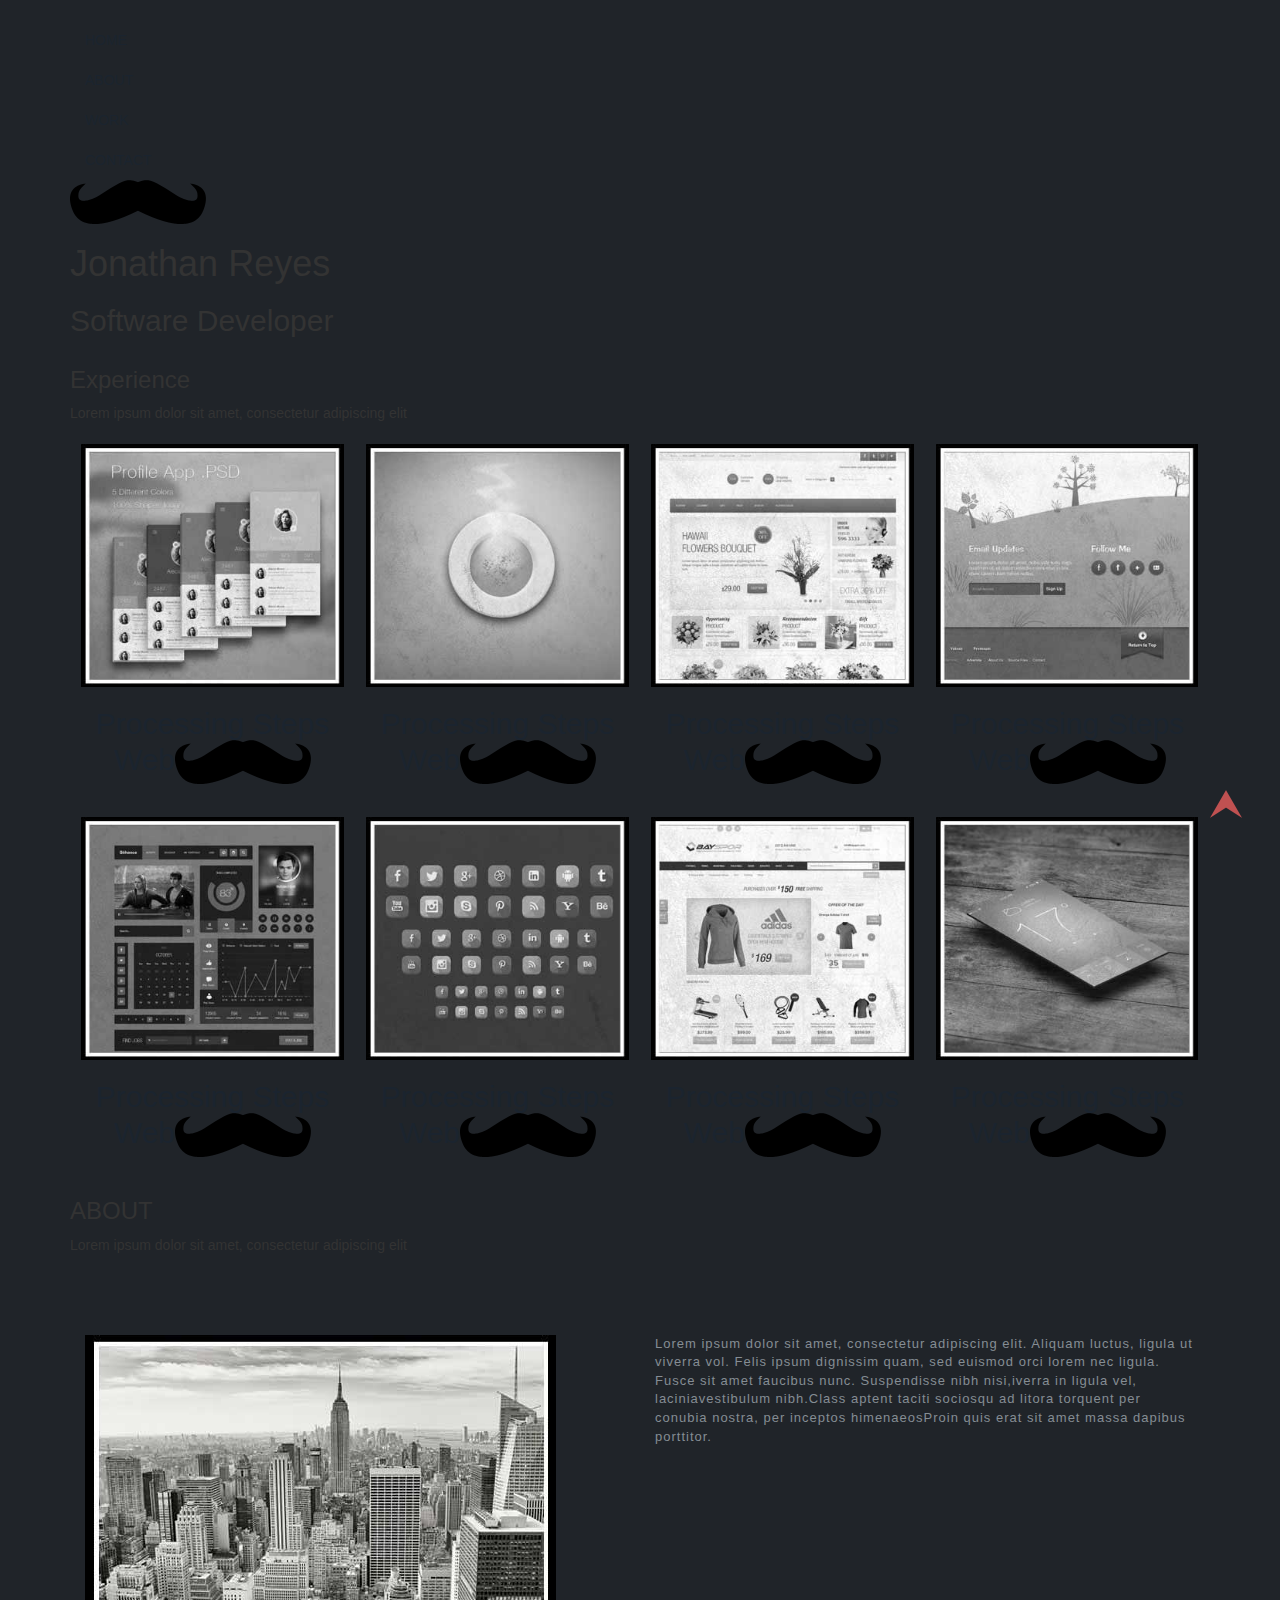
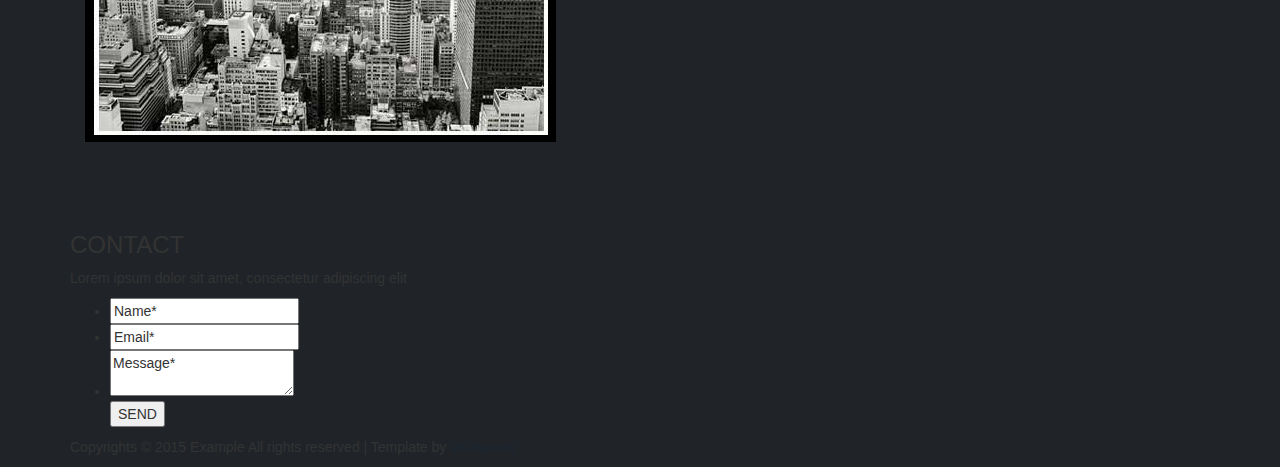
<file: 2index.html>
<!--
Author: W3layouts
Author URL: http://w3layouts.com
License: Creative Commons Attribution 3.0 Unported
License URL: http://creativecommons.org/licenses/by/3.0/
-->
<!DOCTYPE html>
<html>
<head>
<title>Jonathan Reyes Portfolio</title>
<link href="css/bootstrap.css" rel='stylesheet' type='text/css'/>
<link href="css/style.css" rel="stylesheet" type="text/css" media="all"/>
<meta name="viewport" content="width=device-width, initial-scale=1">
<meta http-equiv="Content-Type" content="text/html; charset=utf-8" />
<meta name="keywords" content="Emrah_Demirag Responsive web template, Bootstrap Web Templates, Flat Web Templates, Andriod Compatible web template,
Smartphone Compatible web template, free webdesigns for Nokia, Samsung, LG, SonyErricsson, Motorola web design" />
<script type="application/x-javascript"> addEventListener("load", function() { setTimeout(hideURLbar, 0); }, false); function hideURLbar(){ window.scrollTo(0,1); } </script>
<script src="js/jquery.min.js"> </script>
<!--web_fonts-->
<link href='http://fonts.googleapis.com/css?family=Abril+Fatface' rel='stylesheet' type='text/css'>
<link href='http://fonts.googleapis.com/css?family=Vollkorn:400italic,700italic,400,700' rel='stylesheet' type='text/css'>
<!--/web_fonts-->
<!--start-smoth-scrolling-->
        <script type="text/javascript">
            jQuery(document).ready(function($) {
                $(".scroll").click(function(event){
                    event.preventDefault();
                    $('html,body').animate({scrollTop:$(this.hash).offset().top},900);
                });
            });
        </script>
<!--start-smoth-scrolling-->
</head>
<body>
<!--header-->
<div id="home" class="banner">
    <div class="container">
        <div class="label-1"> </div>
        <div class="top-menu">
        <span class="menu"> </span>
            <ul class="nav">
                    <li><a class="scroll" href="#home">HOME</a></li>
                    <li><a class="scroll" href="#about">ABOUT</a></li>
                    <li><a class="scroll" href="#work">WORK</a></li>
                    <li><a class="scroll" href="#contact">CONTACT</a></li>
                </ul>
                <div class="logo">
                    <a href="#"><img src="2images/logo.png" /></a>
                </div>
                <div class="clearfix"> </div>
    </div>
             <!-- script-for-menu -->
         <script>
                $("span.menu").click(function(){
                    $(".top-menu ul").slideToggle("slow" , function(){
                    });
                });
         </script>
         <!-- script-for-menu -->
            <div id="banner-top" class="banner-top">
                <h1><span class="left-icon"> </span>Jonathan Reyes<span class="right-icon"> </span><div class="clearfix"> </div></h1>
                <h2><span class="left-icon"> </span>Software Developer<span class="right-icon"> </span><div class="clearfix"> </div></h2>
            </div>
        <div class="header-icons">
            <a href="#"><span class="fb"> </span></a>
            <a href="#"><span class="tw"> </span></a>
            <a href="#"><span class="pin"> </span></a>
            <a href="#"><span class="likdin"> </span></a>
            <a href="#"><span class="dribble"> </span></a>
            <a href="#"><span class="be"> </span></a>
         </div>
</div>
</div>
<!--/header-->
<!--work-->
<div id="work" class="work">
    <div class="container">
        <div class="label-3"> </div>
        <div class="label-4"> </div>
        <h3><span class="left-icon"> </span>Experience<span class="right-icon"> </span><div class="clearfix"> </div></h3>
        <p>Lorem ipsum dolor sit amet, consectetur adipiscing elit</p>
        <!--Portfolio-->
    <div class="project">
                    <div id="portfoliolist">
                        <div class="portfolio" style="display: inline-block; opacity: 1;">
                            <div class="portfolio-wrapper">
                                <a href="2images/p1.jpg" class="b-link-stripe b-animate-go   swipebox"  title="Image Title">
                                 <img src="2images/p1.jpg" /><div class="b-wrapper"><h2 class="b-animate b-from-left    b-delay03 ">Processing Steps Web<img src="2images/logo.png" /></h2>
                                   </div></a>
                            </div>
                        </div>
                        <div class="portfolio"  style="display: inline-block; opacity: 1;">
                            <div class="portfolio-wrapper">
                                <a href="2images/p2.jpg" class="b-link-stripe b-animate-go   swipebox"  title="Image Title">
                                 <img src="2images/p2.jpg" /><div class="b-wrapper"><h2 class="b-animate b-from-left    b-delay03 ">Processing Steps Web<img src="2images/logo.png" /></h2>
                                   </div></a>
                               </div>
                        </div>
                        <div class="portfolio"  style="display: inline-block; opacity: 1;">
                            <div class="portfolio-wrapper">
                                <a href="2images/p3.jpg" class="b-link-stripe b-animate-go   swipebox"  title="Image Title">
                                 <img src="2images/p3.jpg" /><div class="b-wrapper"><h2 class="b-animate b-from-left    b-delay03 ">Processing Steps Web<img src="2images/logo.png" /></h2>
                                   </div></a>
                            </div>
                        </div>
                        <div class="portfolio"  style="display: inline-block; opacity: 1;">
                            <div class="portfolio-wrapper">
                                <a href="2images/p4.jpg" class="b-link-stripe b-animate-go   swipebox"  title="Image Title">
                                 <img src="2images/p4.jpg" /><div class="b-wrapper"><h2 class="b-animate b-from-left    b-delay03 ">Processing Steps Web<img src="2images/logo.png" /></h2>
                                   </div></a>
                            </div>
                        </div>
                        <div class="portfolio"  style="display: inline-block; opacity: 1;">
                            <div class="portfolio-wrapper">
                                <a href="2images/p5.jpg" class="b-link-stripe b-animate-go   swipebox"  title="Image Title">
                                 <img src="2images/p5.jpg" /><div class="b-wrapper"><h2 class="b-animate b-from-left    b-delay03 ">Processing Steps Web<img src="2images/logo.png" /></h2>
                                   </div></a>
                            </div>
                        </div>
                        <div class="portfolio"  style="display: inline-block; opacity: 1;">
                            <div class="portfolio-wrapper">
                                <a href="2images/p6.jpg" class="b-link-stripe b-animate-go  swipebox"  title="Image Title">
                                 <img src="2images/p6.jpg" /><div class="b-wrapper"><h2 class="b-animate b-from-left    b-delay03 ">Processing Steps Web<img src="2images/logo.png" /></h2>
                                   </div></a>
                            </div>
                        </div>
                        <div class="portfolio"  style="display: inline-block; opacity: 1;">
                            <div class="portfolio-wrapper">
                                <a href="2images/p7.jpg" class="b-link-stripe b-animate-go   swipebox"  title="Image Title">
                                 <img src="2images/p7.jpg" /><div class="b-wrapper"><h2 class="b-animate b-from-left    b-delay03 ">Processing Steps Web<img src="2images/logo.png" /></h2>
                                   </div></a>
                            </div>
                        </div>
                        <div class="portfolio"  style="display: inline-block; opacity: 1;">
                            <div class="portfolio-wrapper">
                                <a href="2images/p8.jpg" class="b-link-stripe b-animate-go  swipebox"  title="Image Title">
                                 <img src="2images/p8.jpg" /><div class="b-wrapper"><h2 class="b-animate b-from-left    b-delay03 ">Processing Steps Web<img src="2images/logo.png" /></h2>
                                   </div></a>
                            </div>
                        </div>
                        <div class="clearfix"> </div>
            </div>
</div>
    <link rel="stylesheet" href="css/swipebox.css">
    <script src="js/jquery.swipebox.min.js"></script>
        <script type="text/javascript">
            jQuery(function($) {
                $(".swipebox").swipebox();
            });
        </script>
<!--/Portfolio-->
    </div>
</div>
<!--/work-->
<!--about-->
<div id="about" class="about">
    <div class="container">
        <div class="label-5"> </div>
        <div class="label-6"> </div>
        <h3><span class="left-icon"> </span>ABOUT<span class="right-icon">  </span><div class="clearfix"> </div></h3>
        <p>Lorem ipsum dolor sit amet, consectetur adipiscing elit</p>
        <div class="about-info">
            <div class="col-md-6 about-left">
                <img src="2images/about.jpg" class="img-responsive" alt=""/>
            </div>
            <div class="col-md-6 about-right">
                <p>Lorem ipsum dolor sit amet, consectetur adipiscing elit. Aliquam luctus, ligula ut viverra vol.
                    Felis ipsum dignissim quam, sed euismod orci lorem nec ligula. Fusce sit amet faucibus nunc.
                     Suspendisse nibh nisi,iverra in ligula vel, laciniavestibulum nibh.Class
                     aptent taciti sociosqu ad litora torquent per conubia nostra,
                    per inceptos himenaeosProin quis erat sit amet
                    massa dapibus porttitor.</p>
                    <div class="about-icons">
                        <a href="#"><span class="fb"> </span></a>
                        <a href="#"><span class="tw"> </span></a>
                        <a href="#"><span class="pin"> </span></a>
                        <a href="#"><span class="likdin"> </span></a>
                        <a href="#"><span class="dribble"> </span></a>
                        <a href="#"><span class="be"> </span></a>
                     </div>
            </div>
             <div class="clearfix"> </div>
        </div>
    </div>
</div>
<!--/about-->
<!--contact-->
<div id="contact" class="contact">
    <div class="container">
        <div class="label-7"> </div>
        <div class="label-8"> </div>
        <h3><span class="left-icon"> </span>CONTACT<span class="right-icon"> </span><div class="clearfix"> </div></h3>
        <p>Lorem ipsum dolor sit amet, consectetur adipiscing elit</p>
        <div class="conatct-form">
            <ul class="form">
                <li>
                <input type="text" class="text" value="Name*" onfocus="this.value = '';" onblur="if (this.value == '') {this.value = 'Name*';}" >
                </li>
                <li>
                <input type="text" class="text" value="Email*" onfocus="this.value = '';" onblur="if (this.value == '') {this.value = 'Email*';}" >
                </li>
                <li>
                <textarea value="Message*:" onfocus="this.value = '';" onblur="if (this.value == '') {this.value = 'Your Message*';}">Message*</textarea>
                </li>
                <div class="sub-button">
                    <input type="submit" value="SEND">
                </div>
            </ul>
        </div>
        <div class="copyrights">
        <p>Copyrights &copy; 2015 Example All rights reserved | Template by <a href="http://w3layouts.com/">W3layouts</a></p>
        </div>
        <script type="text/javascript">
                                    $(document).ready(function() {
                                        /*
                                        var defaults = {
                                              containerID: 'toTop', // fading element id
                                            containerHoverID: 'toTopHover', // fading element hover id
                                            scrollSpeed: 1200,
                                            easingType: 'linear'
                                         };
                                        */

                                        $().UItoTop({ easingType: 'easeOutQuart' });

                                    });
                                </script>
        <a href="#home" id="toTop" class="scroll" style="display: block;"> <span id="toTopHover" style="opacity: 1;"> </span></a>
    </div>
</div>
<!--/contact-->
<!--copy-rights-->

<!--copy-rights-->
</body>
</html>
</file>
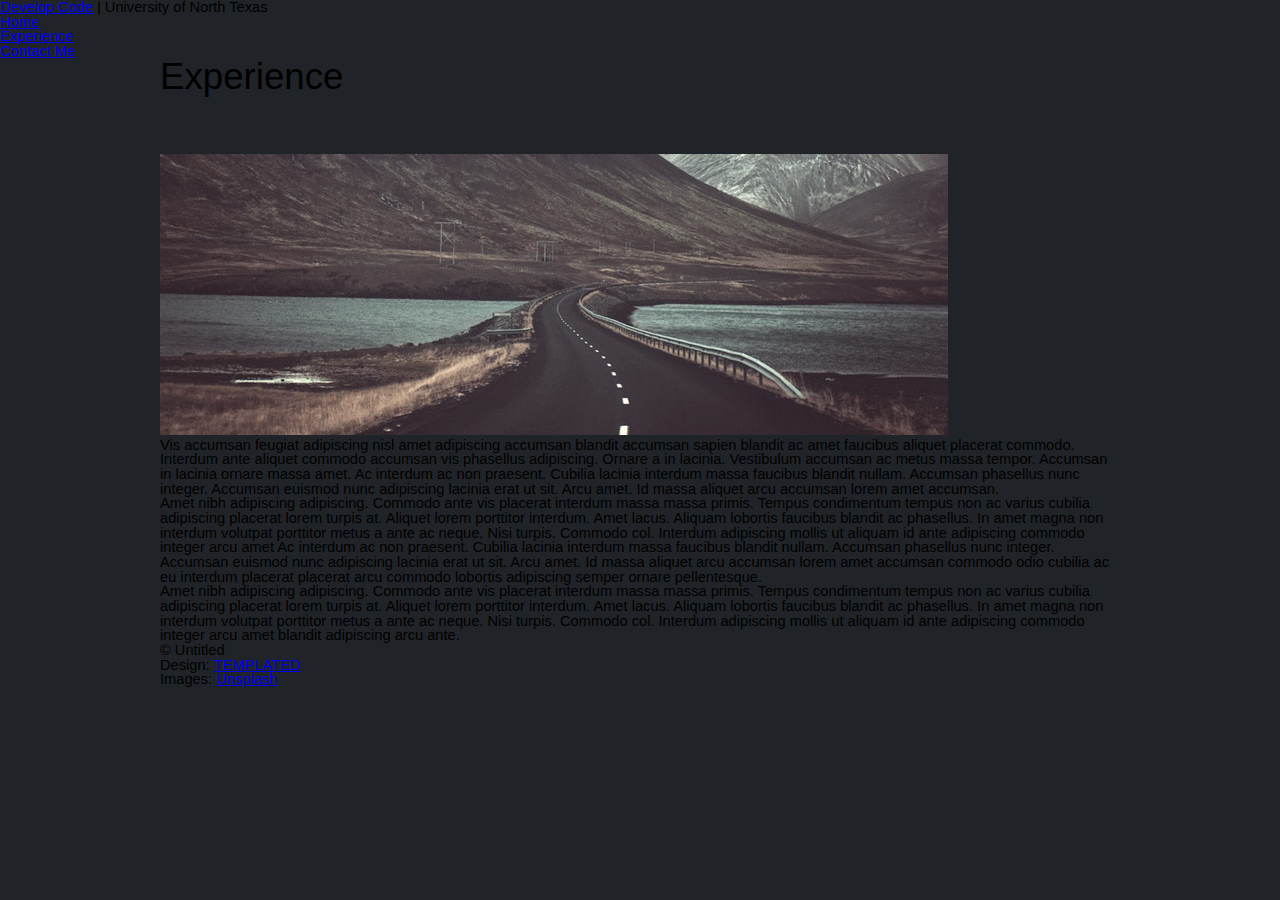
<file: generic.html>
<!DOCTYPE HTML>
<!--
    Spatial by TEMPLATED
    templated.co @templatedco
    Released for free under the Creative Commons Attribution 3.0 license (templated.co/license)
-->
<html>
    <head>
        <title>Generic - Spatial by TEMPLATED</title>
        <meta http-equiv="content-type" content="text/html; charset=utf-8" />
        <meta name="description" content="" />
        <meta name="keywords" content="" />
        <!--[if lte IE 8]><script src="js/html5shiv.js"></script><![endif]-->
        <script src="js/jquery.min.js"></script>
        <script src="js/skel.min.js"></script>
        <script src="js/skel-layers.min.js"></script>
        <script src="js/init.js"></script>
        <noscript>
            <link rel="stylesheet" href="css/skel.css" />
            <link rel="stylesheet" href="css/style.css" />
            <link rel="stylesheet" href="css/style-xlarge.css" />
        </noscript>
    </head>
    <body>

        <!-- Header -->
            <header id="header">
                <h1><strong><a href="index.html">Develop Code</a></strong> | University of North Texas</h1>
                <nav id="nav">
                    <ul>
                        <li><a href="index.html">Home</a></li>
                        <li><a href="generic.html">Experience</a></li>
                        <li><a href="elements.html">Contact Me</a></li>
                    </ul>
                </nav>
            </header>

        <!-- Main -->
            <section id="main" class="wrapper">
                <div class="container">

                    <header class="major special">
                        <h2>Experience</h2>
                        <p></p>
                    </header>

                    <a href="#" class="image fit"><img src="images/pic01.jpg" alt="" /></a>
                    <p>Vis accumsan feugiat adipiscing nisl amet adipiscing accumsan blandit accumsan sapien blandit ac amet faucibus aliquet placerat commodo. Interdum ante aliquet commodo accumsan vis phasellus adipiscing. Ornare a in lacinia. Vestibulum accumsan ac metus massa tempor. Accumsan in lacinia ornare massa amet. Ac interdum ac non praesent. Cubilia lacinia interdum massa faucibus blandit nullam. Accumsan phasellus nunc integer. Accumsan euismod nunc adipiscing lacinia erat ut sit. Arcu amet. Id massa aliquet arcu accumsan lorem amet accumsan.</p>
                    <p>Amet nibh adipiscing adipiscing. Commodo ante vis placerat interdum massa massa primis. Tempus condimentum tempus non ac varius cubilia adipiscing placerat lorem turpis at. Aliquet lorem porttitor interdum. Amet lacus. Aliquam lobortis faucibus blandit ac phasellus. In amet magna non interdum volutpat porttitor metus a ante ac neque. Nisi turpis. Commodo col. Interdum adipiscing mollis ut aliquam id ante adipiscing commodo integer arcu amet Ac interdum ac non praesent. Cubilia lacinia interdum massa faucibus blandit nullam. Accumsan phasellus nunc integer. Accumsan euismod nunc adipiscing lacinia erat ut sit. Arcu amet. Id massa aliquet arcu accumsan lorem amet accumsan commodo odio cubilia ac eu interdum placerat placerat arcu commodo lobortis adipiscing semper ornare pellentesque.</p>
                    <p>Amet nibh adipiscing adipiscing. Commodo ante vis placerat interdum massa massa primis. Tempus condimentum tempus non ac varius cubilia adipiscing placerat lorem turpis at. Aliquet lorem porttitor interdum. Amet lacus. Aliquam lobortis faucibus blandit ac phasellus. In amet magna non interdum volutpat porttitor metus a ante ac neque. Nisi turpis. Commodo col. Interdum adipiscing mollis ut aliquam id ante adipiscing commodo integer arcu amet blandit adipiscing arcu ante.</p>

                </div>
            </section>

        <!-- Footer -->
            <footer id="footer">
                <div class="container">
                    <ul class="icons">
                        <li><a href="#" class="icon fa-facebook"></a></li>
                        <li><a href="#" class="icon fa-twitter"></a></li>
                        <li><a href="#" class="icon fa-instagram"></a></li>
                    </ul>
                    <ul class="copyright">
                        <li>&copy; Untitled</li>
                        <li>Design: <a href="http://templated.co">TEMPLATED</a></li>
                        <li>Images: <a href="http://unsplash.com">Unsplash</a></li>
                    </ul>
                </div>
            </footer>

    </body>
</html>
</file>
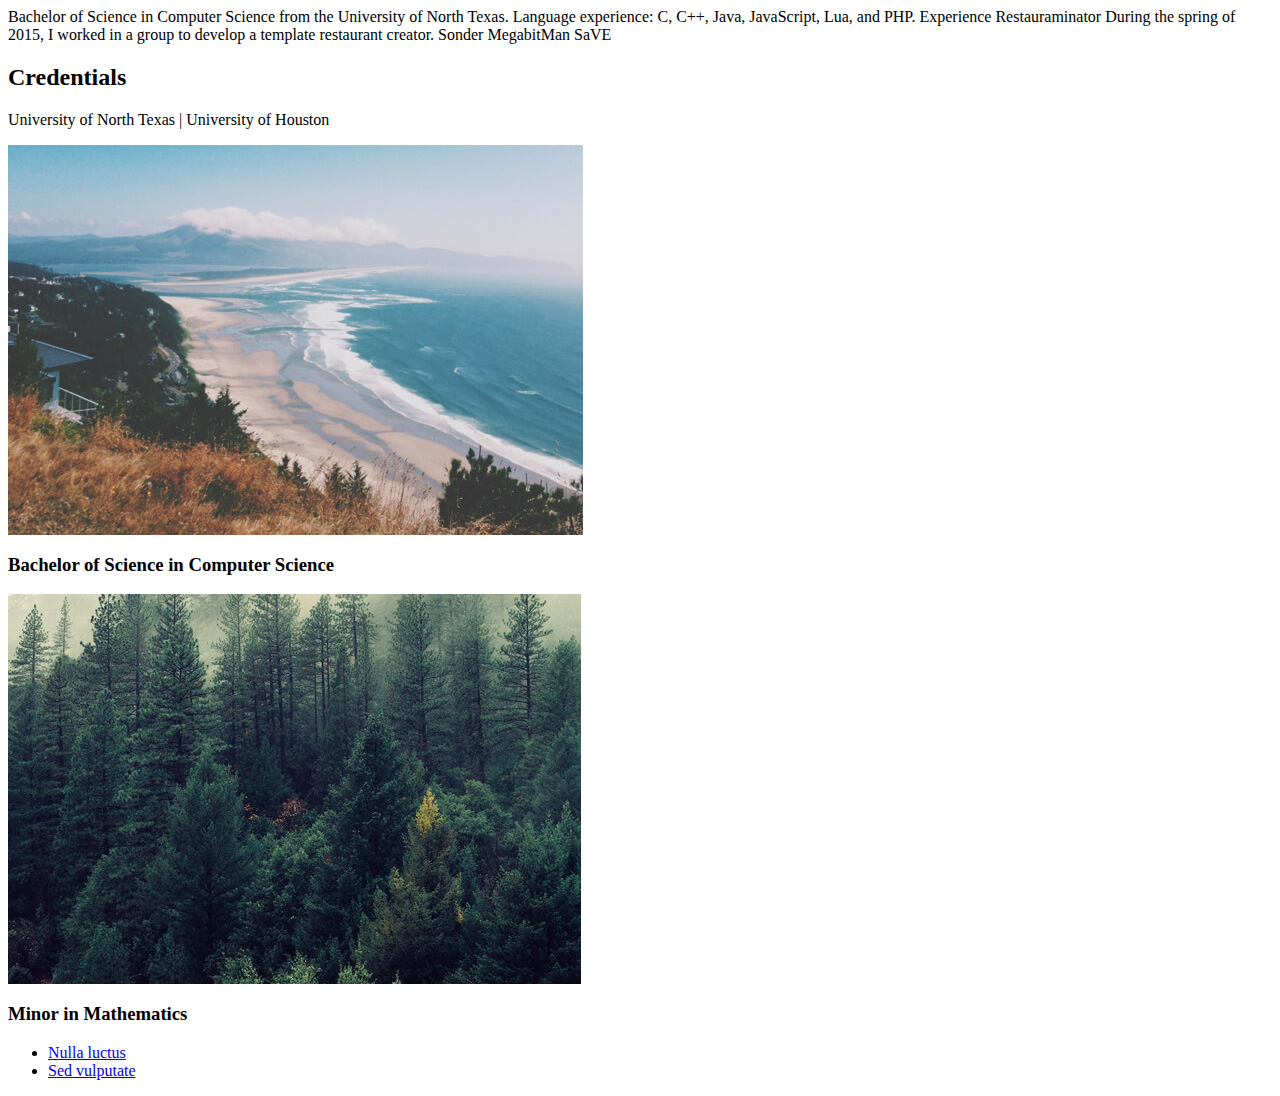
<file: index2.html>
<head>
    <title>profile</title>
</head>
<body>
    Bachelor of Science in Computer Science from the University of North Texas.
    Language experience: C, C++, Java, JavaScript, Lua, and PHP.


    Experience
    Restauraminator
    During the spring of 2015, I worked in a group to develop a template restaurant creator.

    Sonder
    MegabitMan
    SaVE
</body>

<section id="two" class="wrapper style2 special">
    <div class="container">
        <header class="major">
            <h2>Credentials</h2>
            <p>University of North Texas | University of Houston</p>
        </header>
    </div>
</section>

<!-- Three -->

<div class="row 150%">
    <div class="6u 12u$(xsmall)">
        <div class="image fit captioned">
            <img src="images/pic02.jpg" alt="" />
            <h3>Bachelor of Science in Computer Science</h3>
        </div>
    </div>
    <div class="6u$ 12u$(xsmall)">
        <div class="image fit captioned">
            <img src="images/pic03.jpg" alt="" />
            <h3>Minor in Mathematics</h3>
        </div>
    </div>
</div>
<ul class="actions">
    <li><a href="#" class="button special big">Nulla luctus</a></li>
    <li><a href="#" class="button big">Sed vulputate</a></li>
</ul>
</file>
<file: css/style.css>
/*--
Author: W3layouts
Author URL: http://w3layouts.com
License: Creative Commons Attribution 3.0 Unported
License URL: http://creativecommons.org/licenses/by/3.0/
--*/
body{
    margin:0;
    font-family: 'Raleway', sans-serif;
    background:#202429 !important;
}
body a{
    transition: 0.5s all ease;
    -webkit-transition: 0.5s all ease;
    -moz-transition: 0.5s all ease;
    -o-transition: 0.5s all ease;
    -ms-transition: 0.5s all ease;
}
/*--header--*/
.header{
    position:relative;
}
.social-icons {
    position: absolute;
    left: 3%;
    top: 33%;
}
.social-icons ul{
    display:block;
    padding: 0;
}
.social-icons ul li{
    list-style-type:none;
}
.social-icons ul li a{
    background:url(../images/social-icons.png) no-repeat 0px 0px;
    display: block;
    height: 47px;
    width:  47px;
    transition:.5s all;
}
.social-icons ul li a:hover{
    background: url(../images/social-icons.png) no-repeat -54px 0px;
    display: block;
    height: 47px;
    width: 47px;
}
.social-icons ul li a.fb{
    background:url(../images/social-icons.png) no-repeat 0px -52px;
}
.social-icons ul li a.fb:hover{
    background:url(../images/social-icons.png) no-repeat -54px -52px;
}
.social-icons ul li a.in{
    background:url(../images/social-icons.png) no-repeat 0px -104px;
}
.social-icons ul li a.in:hover{
    background:url(../images/social-icons.png) no-repeat -54px -104px;
}
.social-icons ul li a.dott{
    background:url(../images/social-icons.png) no-repeat 0px -158px;
}
.social-icons ul li a.dott:hover{
    background:url(../images/social-icons.png) no-repeat -54px -158px;
}
.top-nav {
    margin-top: 3.5em;
}
span.menu {
    position: relative;
    cursor: pointer;
}
ul.nav1{
    display:none;
    position:absolute;
    left: 9.8%;
    right: 0;
    top: 0%;
    margin:0;
    padding:0;
}
.top-nav ul li{
    list-style-type:none;
    display: inline-block;
    padding: 2.85em 0;
}
.top-nav ul li a{
    background: #353a3f;
    color: #fff;
    text-decoration: none;
    padding: 3.3em 1.6em 2.8em 1.6em;
    font-size: 14px;
    font-weight: 400;
    font-family: 'Raleway', sans-serif;
    transition:.5s all;
}
.top-nav ul li a:hover{
    color:#c05151;
}
.top-nav ul li a.active {
    color: #c05151;
}
/*--//header--*/
/*--services--*/
.services {
    margin: 7em 0 0 0;
    text-align: center;
}
.container .services{
    margin: 0;
    color: #fff;
    font-size: 17px;
    letter-spacing: 3px;
    font-weight: 400;
    border-bottom: 1px solid rgba(53, 58, 63, 0.55);
}
.container .services h3{
    margin: 0;
    color: #fff;
    font-size: 17px;
    letter-spacing: 3px;
    font-weight: 400;
    border-bottom: 1px solid rgba(53, 58, 63, 0.55);
}
.portfolio-filter .container .services h3{
    margin: 0;
    color: #fff;
    font-size: 17px;
    letter-spacing: 3px;
    font-weight: 400;
    border-bottom: 1px solid rgba(53, 58, 63, 0.55);
}
.portfolio-filter h3{
    color: #fff;
    font-size: 17px;
    letter-spacing: 3px;
    font-weight: 400;
}
.services h3{
    margin: 0;
    color: #fff;
    font-size: 28px;
    letter-spacing: 3px;
    font-weight: 400;
    border-bottom: 1px solid rgba(53, 58, 63, 0.55);
}
.services a h3{
    margin: 0;
    color: #fff;
    font-size: 28px;
    letter-spacing: 3px;
    font-weight: 400;
    border-bottom: 1px solid rgba(53, 58, 63, 0.55);
}
.services h3 a{
    margin: 0;
    color: #fff;
    font-size: 28px;
    letter-spacing: 3px;
    font-weight: 400;
    border-bottom: 1px solid rgba(53, 58, 63, 0.55);
}
.services-grids {
    margin: 6em 0;
}
.srvs-image {
    float: left;
    width: 20%;
}
.img-title {
    float: right;
    width: 72%;
}
.srvs-image a {
    background: url(../images/services.png) no-repeat 0px 0px;
    display: block;
    width: 72px;
    height: 71px;
    transition:.5s all;
}
.srvs-image a:hover{
    background: url(../images/services.png) no-repeat -76px 0px;
    display: block;
    width: 72px;
    height: 71px;
}
.srvs-image a.active{
    background: url(../images/services.png) no-repeat -76px -78px;
}
.srvs-image a.support {
    background: url(../images/services.png) no-repeat 0px -150px;
}
.srvs-image a.support:hover{
    background: url(../images/services.png) no-repeat -76px -150px;
}
.img-title h4 {
    margin: 12px 0 0 0;
    color: #fff;
    font-size: 15px;
    text-align: left;
    line-height: 1.4;
}
.services-grids p {
    color: #858d94;
    margin: 10px 0 0 0;
    text-align: left;
    font-size: 13px;
    letter-spacing: 0.5px;
}
/*--portfolio--*/
.portfolio {
    margin-top: 2em;
}
.portfolio-info {
    margin: 7em 0;
}
.port-grids{
    position:relative;
}
.port-text {
    background: #353a3f;
    text-align:left;
    padding: 2em 3em;
    transition:.5s all;
}
.port-text h5 {
    color: #fff;
    margin: 0;
    font-size: 17px;
}
.port-text span {
    color: #fff;
    font-size: 13px;
    font-weight: 300;
}
.port-image img {
    width: 100%;
}
.port-caption {
    background: rgba(0, 0, 0, 0.86);
    width: 100%;
    position: absolute;
    top: 29%;
    left: 0%;
    display: none;
    padding: 7.4em 0;
}
.port-caption a {
    color: #fff;
    font-size: 13px;
    font-weight: 500;
    letter-spacing: 1px;
    text-decoration: none;
    border: 1px solid #fff;
    padding: 1em 2em;
    transition:.5s all;
}
.port-caption a:hover,.port-caption a:focus{
    color:#c05151;
    text-decoration:none;
}
.port-grids:hover div.port-text {
    background: #c05151;
}
.port-grids:hover div.port-caption {
    display:block;
}
/*--testimonial--*/
.portfolio {
    margin-top: 2em;
    text-align: center;
}
.portfolio h3 {
    margin: 0;
    color: #fff;
    font-size: 17px;
    letter-spacing: 3px;
    font-weight: 400;
    border-bottom: 1px solid rgba(53, 58, 63, 0.55);
}
/******** SAP ************/
.sap_tabs{
    clear:both;
    padding: 4em 0;
}
.tab_box{
    background:#fd926d;
    padding: 2em;
}
.top1{
    margin-top: 2%;
}
.resp-tabs-list {
    width: 35%;
    list-style: none;
    padding: 0;
    margin: 0 auto 3em;
}
.resp-tab-item{
    cursor: pointer;
    padding: 3px;
    display: inline-block;
    margin: 0 .5em;
    list-style: none;
    width: 22%;
    border: 1px solid rgb(32, 36, 41);
    -webkit-transition: all 0.3s ease-out;
    -moz-transition: all 0.3s ease-out;
    -ms-transition: all 0.3s ease-out;
    -o-transition: all 0.3s ease-out;
    transition: all 0.3s ease-out;
}
.resp-tab-item:hover {
    text-shadow: none;
    color: #4fafa0;
}
.resp-tab-active{
    text-shadow: none;
    color:#fff;
    border: 1px solid gray;
}
.resp-tabs-container {
    padding: 0px;
    clear: left;
}
h2.resp-accordion {
    cursor: pointer;
    padding: 5px;
    display: none;
}
.resp-tab-content {
    display: none;
}
.resp-content-active, .resp-accordion-active {
    display: block;
}
@media only screen and (max-width:480px) {
    .resp-tabs-container{
        padding:10px;
    }
    .resp-vtabs .resp-tabs-container {
        border: none;
        float: none;
        width: 100%;
        min-height: initial;
        clear: none;
    }
    .resp-accordion-closed {
        display: none !important;
    }
}
.view.view-first {
    background: #353a3f;
    width: 71%;
    margin: 0 auto;
    padding: 2em;
}
.view.view-first h5 {
    color: #fff;
    font-size: 15px;
    font-weight: 400;
    letter-spacing: 1px;
    margin: 0 0 1em 0;
}
.view.view-first p {
    color: #858d94;
    font-size: 14px;
    margin: 0;
}
/*--footer--*/
.footer-right {
    text-align:center;
    border-top: 1px solid rgba(53, 58, 63, 0.55);
    padding: 2em 0;
}
.footer-right p {
    color: #858d94;
    margin: 0;
    font-size: 14px;
}
.footer-right a {
    color: #c05151;
    text-decoration:none;
    transition:.5s all;
}
.footer-right a:hover{
    color: #858d94;
    text-decoration:none;
    padding-left: 10px;
}
/*--slider-up-arrow--*/
#toTop {
    display: none;
    text-decoration: none;
    position: fixed;
    bottom: 9%;
    right: 3%;
    overflow: hidden;
    width: 32px;
    height: 32px;
    border: none;
    text-indent: 100%;
    background: url("../images/move-up.png") no-repeat 0px 0px;
}
#toTopHover {
    width: 32px;
    height: 32px;
    display: block;
    overflow: hidden;
    float: right;
    opacity: 0;
    -moz-opacity: 0;
    filter: alpha(opacity=0);
}
/*--about--*/
.about-info {
    padding: 5em 0;
}
.about-info h4 {
    text-align: left;
    color: #BEBEBE;
    font-size: 18px;
    margin: 0 0 1em;
}
.about-info p {
    color: #858d94;
    margin: 0 0 1.5em 0;
    text-align: left;
    font-size: 13px;
    letter-spacing: 1px;
}
.about-info-left img {
    width: 100%;
}
.about-info-left:nth-child(1){
    padding-left: 0;
}
.about-info-left {
    padding-left: 0 !important;
}
.about-text {
    text-align: left;
}
.about-text-info h4 {
    color: #BEBEBE;
    margin: 0;
    font-size: 20px;
    font-weight: 500;
}
.about-text-info h5 {
    color:#c05151;
    line-height: 1.5;
    width: 80%;
    font-size: 14px;
    margin:.5em 0;
}
.about-text-info p {
    color: #858d94;
    margin: 0 0 1em 0;
    text-align: left;
    font-size: 14px;
    letter-spacing: 1px;
}
.about-team {
    padding: 0em 0 3em 0;
}
.row {
    margin: 5em 0;
}
.caption h4 {
    font-size: 18px;
    margin: 0.5em 0;
}
.caption h4 a{
    font-size: 18px;
    text-decoration:none;
    transition:.5s all;
    color:#1B242F;
}
.caption h4 a:hover{
    color: #c05151;
    text-decoration:none;
}
.caption p {
    font-size: 14px;
    color: #858d94;
    margin:0;
}
/*-------Portfolio Part Starts Here ---------*/
.portfolio-filter {
    margin: 2em 0;
}
.product {
    padding: 7em 0;
}
ul#filters {
    padding: 0px;
}
#filters {
    margin: 0 0 5%;
    padding: 0;
    list-style: none;
    text-align: center;
}
#filters li {
    display:inline-block;
    display: -webkit-inline-box;
    display: -moz-inline-box;
    display: -o-inline-box;
    display: -ms-inline-box;
    padding: 0 1em;
}
#filters li.active span{
    padding: 10px 50px;
}
#filters li span {
    display: block;
    padding: 0;
    margin: 0 1em;
    text-decoration: none;
    color: #fff;
    cursor: pointer;
    font-size: 16px;
    font-weight: 500;
    text-transform: uppercase;
}
#filters li span:hover,#filters li span.active  {
    color:#c05151;
    transition:.5s all;
}
#portfoliolist .portfolio {
    -webkit-box-sizing: border-box;
    -moz-box-sizing: border-box;
    -o-box-sizing: border-box;
    width: 23%;
    display: none;
    float: left;
    overflow: hidden;
    margin: 1%;
}
div#portfoliolist {
    padding: 0px 0px;
}
.portfolio-wrapper {
    overflow:hidden;
    position: relative !important;
    cursor:pointer;
    padding:  0;
}
.portfolio img {
    max-width:100%;
    transition: all 500ms!important;
    -webkit-transition: all 500ms!important;
    -moz-transition: all 500ms!important;
}
.portfolio .label {
    position: absolute;
    width: 100%;
    height:40px;
    bottom:-40px;
}
.portfolio .label-bg {
    background: #22B4B8;
    width: 100%;
    height:100%;
    position: absolute;
    top:0;
    left:0;
}
.portfolio .label-text {
    color:#fff;
    position: relative;
    z-index:500;
    padding:5px 8px;
}
.portfolio .text-category {
    display:block;
    font-size:9px;
    font-size: 12px;
    text-transform:uppercase;
}
.portfolio-wrapper:hover ul.social-ic{
    display: block;
}
/*--sample-page--*/
.sample-page {
    padding: 0em 0 7em 0;
    background: #202429;
}
.sample-page h4 {
    margin: 2em 0 1em 0;
    color: #BEBEBE;
    font-size: 22px;
    font-weight: 500;
}
.sample-page-left {
    margin-top: 3em;
}
.sample-page-right {
    margin-top: 3em;
}
.sample-page-info h5 {
    font-size: 15px;
    font-weight: 600;
    margin: 1.5em 0;
    color: #c05151;
    line-height: 1.7;
}
.sample-page-info p{
    color: #858d94;
    margin: 0 0 1.5em 0;
    text-align: left;
    font-size: 13px;
    letter-spacing: 1px;
}
.sample-page  img {
    box-sizing: border-box;
    height: auto;
    max-width: 100%;
}
img.zoom-img {
    webkit-transform: scale(1, 1);
    -webkit-transition-timing-function: ease-out;
    -webkit-transition-duration: .5s;
    -moz-transform: scale(1, 1);
    -moz-transition-timing-function: ease-out;
    -moz-transition-duration: .5s;
}
img.zoom-img:hover {
    -webkit-transform: scale(1.05);
    -webkit-transition-timing-function: ease-in-out;
    -webkit-transition-duration: 750ms;
    -moz-transform: scale(1.05);
    -moz-transition-timing-function: ease-in-out;
    -moz-transition-duration: 750ms;
    overflow: hidden;
}
.sample-page-info img {
    width: 100%;
}
.sample-page-info p {
    color: #858d94;
    margin: 0 0 1.5em 0;
    text-align: left;
    font-size: 13px;
    letter-spacing: 1px;
}
.comment-icons {
    border-top: 1px dotted #858d94 ;
    border-bottom: 1px dotted #858d94;
    padding: 1.5em 0;
    margin: 4em 0;
}
.comment-icons ul{
    margin: 0;
    padding: 0;
}
.comment-icons ul li{
    list-style-type:none;
    display:inline-block;
    margin: 12px 20px;
    color:#858d94;
}
.comment-icons ul li span{
    background: url(../images/icons-sprite.png) no-repeat 0px 0;
    margin-right: 10px;
    padding: 0px 6px;
}
.comment-icons ul li span.clndr{
    background: url(../images/icons-sprite.png) no-repeat -20px 0;
    padding: 0px 8px;
}
.comment-icons ul li span.admin{
    background: url(../images/icons-sprite.png) no-repeat 0px -23px;
    padding: 0px 7px;
}
.comment-icons ul li span.cmnts{
    background: url(../images/icons-sprite.png) no-repeat -20px -23px;
    padding: 0px 8px;
    margin-right: 6px;
}
.comment-icons ul li span.like{
    background: url(../images/icons-sprite.png) no-repeat 0px -45px;
    padding: 0px 7px;
    margin-right: 6px;
}
.comment-icons ul li a{
    color: #858d94;
    font-size: 15px;
    font-weight: 500;
}
.comment-icons ul li a:hover{
    color:#c05151;
    text-decoration:none;
    transition:.5s all;
}
.read-more {
    margin: 1.8em 0 0 0;
}
.read-more a {
    color: #D7D8D9;
    font-size: 14px;
    font-weight: 500;
    padding: .5em .8em;
    border-radius: 3px;
    background: #c05151;
    border: 1px solid #c05151;
}
.read-more a:hover{
    text-decoration:none;
    background: none;
    transition: .5s all;
    outline: none;
    color: #c05151;
}
.category ul{
    margin: 0;
    padding: 0 0 0 2em;
}
.category ul li{
    list-style-type: disc;
    padding: 12px 0;
    color: #979292;
    font-size: 20px;
}
.category ul li a {
    font-size: 15px;
    font-weight: 500;
    color: #858d94;
    transition: .5s all;
}
.category ul li a:hover{
    transition:.5s all;
    color:#c05151;
    text-decoration:none;
    margin-left: 5px;
}
.recent-posts-info {
    margin-bottom: 4em;
}
.posts-left{
    float:left;
    width: 47%;
    margin-right: 14px;
}
.posts-right{
    float:right;
    width:49%;
}
.posts-right lable {
    font-size: 14px;
    font-weight: 600;
    color: #BEBEBE;
}
.posts-right h5 {
    font-size: 15px;
    font-weight: 600;
    margin: .5em 0;
}
.posts-right h5 a{
    color: #c05151;
    transition:.5s all;
    text-decoration:none;
}
.posts-right h5 a:hover{
    color: #BEBEBE;
    text-decoration:none;
}
.posts-right p {
    color: #858d94;
    margin: 0 0 1.5em 0;
    text-align: left;
    font-size: 13px;
    letter-spacing: 1px;
    line-height: 1.8;
}
.comments-info {
    margin: 3em 0;
}
.comments-info p {
    color: #858d94;
    margin: 1em 0 0 0;
    text-align: left;
    font-size: 13px;
    letter-spacing: 1px;
    line-height: 1.8;
}
.cmnt-icon-left {
    float: left;
    width: 30%;
}
.cmnt-icon-right {
    float: right;
    width: 70%;
}
.cmnt-icon-right p {
    color: #858d94;
    margin: 0 0 .5em 0;
    text-align: left;
    font-size: 13px;
    letter-spacing: 1px;
}
.cmnt-icon-right p a {
    color: #858d94;
    text-decoration:none;
}
.cmnt-icon-right p a:hover{
    color: #c05151;
    text-decoration:none;
    transition:.5s all;
}
.admin-text {
    background:#c05151;
    padding: 2em;
}
.admin-text h5 {
    font-size: 15px;
    font-weight: 600;
    margin: 0 0 1em 0;
    color: #fff;
}
.admin-text-left {
    float: left;
    width: 11%;
}
.admin-text-right {
    float: right;
    width: 86%;
}
.admin-text-right p {
    color: #C8C8C8;
    margin: 0 0 1.5em 0;
    text-align: left;
    font-size: 13px;
    letter-spacing: 1px;
}
.admin-text-right span {
    color:#fff;
    font-weight: 600;
    font-size: 15px;
}
.admin-text-right span a {
    color: #fff;
    text-decoration:none;
}
.admin-text-right span a:hover{
    color: #BEBEBE;
    transition:.5s all;
}
.related-posts-grids {
    float: left;
    width: 30%;
    margin-left: 1em;
}
.related-posts-grids img{
    width:100%;
}
.related-posts-grids h5 {
    font-size: 15px;
    font-weight: 600;
    margin: .5em 0;
    color: #1C90F4;
}
.response-info {
    background: #c05151;
    padding: 2em;
    border-bottom: 1px dotted rgb(204, 200, 200);
}
.response-text h5 {
    font-size: 15px;
    font-weight: 600;
    margin: 0 0 1em 0;
    color: #fff;
}
.response-text-left h5 a {
    text-decoration: none;
    color: #fff;
}
.response-text-left h5 a:hover{
    text-decoration: none;
    color:#BEBEBE;
    transition:.5s all;
}
.response-text-left {
    float: left;
    width: 11%;
}
.response-text-left h5{
    color: #fff;
    font-weight: 600;
    font-size: 15px;
    margin: 1em 0 0 0;
}
.response-text-right {
    float: right;
    width: 86%;
}
.response-text-right p {
    color: #C8C8C8;
    margin: 0 0 1.5em 0;
    text-align: left;
    font-size: 13px;
    letter-spacing: 1px;
}
.response-text-right ul{
    padding:0;
    text-align: right;
}
.response-text-right ul li{
    display:inline-block;
    color:#fff;
    margin-right: 1em;
    font-size: 14px;
}
.response-text-right ul li a{
    color:#fff;
    font-size: 14px;
}
.response-text-right ul li a:hover{
    color:#BEBEBE;
    transition:.5s all;
    text-decoration:none;
}
.coment-form input[type="text"] {
    display: block;
    background: none;
    border: 1px solid #696868;
    width: 75%;
    margin-bottom: 1em;
    outline: none;
    font-size: 17px;
    color: #9F9E9E;
    font-weight: 100;
    font-family: serif;
    padding: 8px 10px;
}
.coment-form input[type="email"] {
    display: block;
    background: none;
    border: 1px solid #696868;
    width: 75%;
    margin-bottom: 1em;
    outline: none;
    font-size: 17px;
    color: #9F9E9E;
    font-weight: 100;
    font-family: serif;
    padding: 8px 10px;
}
.coment-form textarea {
    background: none;
    border: 1px solid #696868;
    width: 100%;
    display: block;
    height: 150px;
    outline: none;
    font-size: 18px;
    color: #9F9E9E;
    font-weight: 500;
    font-family: serif;
    resize: none;
    padding: 8px 10px;
}
.coment-form input[type="submit"] {
    background: #c05151;
    padding: .5em 0;
    border: 1px solid #c05151;
    width: 22%;
    margin-top: 2em;
    font-size: 15px;
    color: #fff;
    font-weight: 400;
    letter-spacing: 0.5px;
    outline: none;
}
.coment-form input[type="submit"]:hover{
    color: #c05151;
    background: none;
    transition: .5s all;
    outline: none;
}
/*--contact--*/
.contact h4 {
    color: #BEBEBE;
    font-size: 22px;
    font-weight: 500;
    margin: 0 0 1em 0;
    letter-spacing: 1px;
}
.map {
    margin: 5em 0;
}
.map iframe {
    width: 100%;
    height: 340px;
}
.contact-infom p {
    color: #858d94;
    margin: 0 0 1.5em 0;
    text-align: left;
    font-size: 14px;
    letter-spacing: 1px;
}
.address {
    margin-top: 5em;
}
.address-left{
    float:left;
    width:50%;
}
.address p {
    color: #858d94;
    margin: 0 0 .5em 0;
    text-align: left;
    font-size: 14px;
    letter-spacing: 1px;
}
.address a {
    color: #c05151;
    margin: 0 0 .5em 0;
    text-align: left;
    font-size: 14px;
    letter-spacing: 1px;
    transition: .5s all;
}
.address a:hover {
    color:#858d94;
    text-decoration: none;

}
.contact-form {
    margin: 5em 0;
}
.contact-form input[type="text"] {
    display: inline-block;
    background: none;
    border: 1px solid #A3A1A1;
    width: 32%;
    margin: 0 0 1.5em 0;
    outline: none;
    font-size: 16px;
    color: #747577;
    font-weight: 500;
    padding: 10px 15px 10px 15px;
}
.contact-form input[type="email"] {
    display: inline-block;
    background: none;
    border: 1px solid #A3A1A1;
    width: 32.5%;
    margin: 0 1em 1em 1em;
    outline: none;
    font-size: 16px;
    color: #747577;
    font-weight: 500;
    padding: 10px 15px 10px 15px;
}
.contact-form textarea {
    background: none;
    border: 1px solid #A3A1A1;
    width: 100%;
    display: block;
    height: 150px;
    outline: none;
    font-size: 16px;
    color: #747577;
    font-weight: 500;
    resize: none;
    padding: 10px 15px 10px 15px;
}
.contact-form input[type="submit"]{
    background: #c05151;
    border: 1px solid #c05151;
    padding: .6em 0;
    width: 14%;
    margin-top: 2em;
    font-size: 16px;
    color: #fff;
    font-weight: 400;
    letter-spacing: 1px;
    outline: none;
    transition: .5s all;
}
.contact-form input[type="submit"]:hover{
    color: #c05151;
    background: none;
}
/*---- responsive-design -----*/
@media(max-width:1280px){
    span.menu {
        margin-left: 8em;
    }
    ul.nav1 {
        left: 23%;
    }
}
@media(max-width:1024px){
    span.menu {
        margin-left: 6em;
    }
    .top-nav ul li a {
        padding: 3.3em 1.5em 3em 1.5em;
        font-size: 13px;
    }
    .header-logo img {
        width: 100%;
    }
    ul.nav1 {
        left: 24%;
    }
    .srvs-image {
        width: 25%;
    }
    .img-title {
        width: 68%;
    }
    .img-title h4 {
        font-size: 14px;
    }
    .port-caption {
        padding: 6.3em 0;
    }
    .port-caption a {
        padding: 1em 1.5em;
    }
    .resp-tab-item {
        width: 27%;
    }
    .about-info-right p {
        overflow: hidden;
        height: 15.2em;
        margin-bottom: 0;
    }
    .about-text-info h4 {
        font-size: 18px;
    }
    .about-text-info p.about-pgh {
        overflow: hidden;
        height: 82px;
    }
    .caption h4 a {
        font-size: 15px;
    }
    .about-team {
        padding: 0em 0 1em 0;
    }
    .product {
        padding: 6em 0;
    }
    .sample-page h4 {
        font-size: 20px;
    }
    .category ul {
        padding: 0 0 0 1em;
    }
    .category ul li {
        font-size: 16px;
        overflow: hidden;
        height: 36px;
    }
    #portfoliolist .portfolio {
        width: 48%;
    }
    .posts-left {
        width: 42%;
        margin-right: 0;
    }
    .posts-right lable {
        font-size: 12px;
    }
    .posts-right h5 {
        font-size: 13px;
    }
    .posts-right p {
        margin: 0 0 0.5em 0;
        font-size: 13px;
        letter-spacing: 0px;
        line-height: 1.5;
    }
    .read-more {
        margin: 1em 0 0 0;
    }
    .read-more a {
        font-size: 12px;
        padding: .5em .6em;
    }
    .comments-info p {
        letter-spacing: 0px;
        line-height: 1.5;
    }
    .admin-text {
        padding: 1em 2em;
    }
    .admin-text h5 {
        font-size: 14px;
        font-weight: 500;
    }
    .admin-text-right span {
        font-weight: 400;
        font-size: 14px;
    }
    .response-text-right ul li {
        font-size: 13px;
    }
    .response-text-left h5 {
        font-size: 14px;
    }
    .coment-form input[type="text"] {
        font-size: 15px;
    }
    .coment-form input[type="email"] {
        font-size: 15px;
    }
    .coment-form textarea {
        font-size: 15px;
        height: 125px;
    }
    .coment-form input[type="submit"] {
        width: 24%;
        font-size: 14px;
    }
    .map iframe {
        height: 250px;
    }
    .address {
        margin-top: 4em;
    }
    .contact h4 {
        font-size: 20px;
    }
    .contact-form input[type="text"] {
        width: 31.9%;
        margin: 0 0 1.5em 0;
        font-size: 15px;
    }
    .contact-form input[type="email"] {
        font-size: 15px;
        width: 32%;
    }
    .contact-form textarea {
        font-size: 15px;
    }
    .contact-form input[type="submit"] {
        padding: .5em 0;
        width: 13%;
        font-size: 14px;
    }
}
@media(max-width:768px){
    span.menu {
        margin-left: 5em;
    }
    span.menu img {
        width: 12.5%;
    }
    .top-nav:nth-child(1) {
        padding: 0;
    }
    .top-nav {
        float: left;
        width: 75%;
    }
    .header-logo {
        float: right;
        width: 25%;
    }
    .header-logo:nth-child(2) {
        padding-left: 0;
    }
    .top-nav ul li {
        padding: 2.62em 0;
    }
    .top-nav ul li a {
        padding: 3em 1.1em;
    }
    ul.nav1 {
        left: 13%;
        top: initial;
    }
    .services {
        margin: 6em 0 0 0;
    }
    .services-grids-info {
        float: left;
        width: 33.33%;
    }
    .srvs-image {
        width: 34%;
    }
    .img-title {
        width: 59%;
    }
    .img-title h4 {
        font-size: 13px;
        margin: 15px 0 0 0;
    }
    .services-grids {
        margin: 5em 0;
    }
    .services-grids p {
        overflow: hidden;
        height: 5.5em;
    }
    .portfolio {
        margin-top: 0em;
    }
    .portfolio-info {
        margin: 5em 0 0 0;
    }
    .portfolio-grids {
        width: 33.33%;
        float:left;
    }
    .port-text h5 {
        font-size: 14px;
    }
    .port-text {
        padding: 1.2em 1.5em;
    }
    .port-caption {
        padding: 4.15em 0;
        top: 33%;
    }
    .port-caption a {
        font-size: 12px;
        padding: 1em;
    }
    .resp-tabs-list {
        width: 45%;
    }
    .resp-tab-item {
        margin: 0 .2em;
    }
    .view.view-first {
        padding: 1.5em;
    }
    .view.view-first h5 {
        font-size: 14px;
    }
    .view.view-first p {
        margin: 0;
    }
    .footer-right p {
        font-size: 13px;
    }
    .about-info {
        padding: 4.5em 2em;
    }
    .about-info h4 {
        font-size: 17px;
    }
    .about-info p {
        letter-spacing: 0.5px;
    }
    .about-info-left {
        float: left;
        width: 45%;
    }
    .about-info-right {
        float: left;
        width: 55%;
    }
    .about-info-right p {
        height: 12.2em;
    }
    .about-text-info {
        float: left;
        width: 33.33%;
    }
    .about-text-info h4 {
        font-size: 17px;
    }
    .about-text-info h5 {
        width: 100%;
        font-size: 13px;
    }
    .about-text-info p.about-pgh {
        height: 35px;
        margin-bottom: .5em;
    }
    .about-text-info p {
        font-size: 13px;
        letter-spacing: 0.5px;
        margin: 0;
    }
    .about-team {
        padding: 0em 2em 1em;
    }
    .about-team-grids {
        float: left;
        width: 33.33% !important;
    }
    .row {
        margin: 5em 0 3em;
        overflow: hidden;
        height: 25em;
    }
    .caption p {
        font-size: 13px;
        letter-spacing: 0.5px;
    }
    #filters li span {
        margin: 0;
        font-size: 14px;
    }
    .product {
        padding: 6em 0 4em;
    }
    .sample-page h4 {
        font-size: 18px;
    }
    .sample-page-left {
        float: left;
        width: 70%;
    }
    .sample-page-right {
        float: left;
        width: 30%;
    }
    .category ul li a {
        font-size: 13px;
    }
    .sample-page-info h5 {
        font-size: 14px;
        margin: 1em 0;
    }
    .posts-left {
        width: 100%;
        float: none;
    }
    .posts-right {
        float: none;
        width: 100%;
    }
    .posts-right p {
        letter-spacing: 0.5px;
    }
    .comment-icons ul li a {
        font-size: 13px;
    }
    .admin-text-left {
        width: 12%;
    }
    .admin-text-right {
        width: 85%;
    }
    .admin-text-right p {
        letter-spacing: 0.5px;
    }
    .cmnt-icon-right {
        width: 63%;
    }
    .recent-posts-info {
        margin-bottom: 3em;
    }
    .response-info {
        padding: 1.5em;
    }
    .comments-info {
        margin-bottom: 3em;
    }
    .comments-info p.cmmnt {
        overflow: hidden;
        height: 3em;
        margin: 0.5em 0 0 0;
    }
    .coment-form input[type="submit"] {
        width: 30%;
        font-size: 13px;
        padding: .6em 0;
    }
    .contact-infom p {
        font-size: 13px;
        margin: 0;
    }
    .contact-form input[type="email"] {
        width: 31%;
    }
    .contact-form input[type="submit"] {
        width: 15%;
    }
    .address p {
        font-size: 13px;
    }
}
@media(max-width:640px){
    ul.nav1 {
        left: 15.5%;
        width: 100%;
    }
    .top-nav ul li {
        padding: 1.9em 0;
        float: left;
    }
    .top-nav ul li a {
        padding: 2.2em .9em;
        font-size: 13px;
    }
    .services-grids-info:nth-child(1) {
        padding-right: 0;
    }
    .services-grids-info:nth-child(2) {
        padding-right: 0;
    }
    .services-grids-info:nth-child(3) {
        padding-right: 0;
    }
    .srvs-image {
        width: 38%;
    }
    .img-title {
        width: 55%;
    }
    .portfolio-grids:nth-child(1),.portfolio-grids:nth-child(3){
        padding: 0;
    }
    .portfolio-grids:nth-child(2){
        margin: 0 1em;
        padding: 0;
    }
    .portfolio-grids {
        width: 31.7%;
    }
    .port-text {
        padding: 1.2em 1em;
    }
    .port-text h5 {
        font-size: 12px;
    }
    .port-caption {
        padding: 3.65em 0;
        top: 35%;
    }
    .port-caption a {
        font-size: 11px;
        padding: 0.8em;
    }
    .resp-tabs-list {
        width: 72%;
    }
    .resp-tab-item {
        width: 21%;
    }
    .view.view-first {
        width: 75%;
    }
    .about-info {
        padding: 4.5em 1em;
    }
    .about-info h4 {
        font-size: 16px;
    }
    .about-info-right p {
        height: 9.9em;
    }
    .about-text-info h4 {
        font-size: 16px;
    }
    .about-text-info:nth-child(1),.about-text-info:nth-child(2),.about-text-info:nth-child(3) {
        padding-right: 0;
    }
    .about-text-info h5 {
        font-size: 12px;
    }
    .about-text-info p.about-pgh {
        height: 72px;
        margin-bottom: 0;
    }
    .about-text-info p {
        overflow: hidden;
        height: 71px;
    }
    .about-text-info:nth-child(2) h5 {
        overflow: hidden;
        height: 34px;
    }
    .row {
        margin: 4em 0 3em;
        overflow: hidden;
        height: 21em;
    }
    .col-sm-6.col-md-3.about-team-grids:nth-child(1) {
        padding-right: 0;
    }
    .col-sm-6.col-md-3.about-team-grids:nth-child(2) {
        padding-right: 0;
    }
    .col-sm-6.col-md-3.about-team-grids:nth-child(3) {
        padding-right: 0;
    }
    .col-sm-6.col-md-3.about-team-grids:nth-child(4) {
        padding-right: 0;
    }
    .thumbnail .caption {
        padding: 9px 5px !important;
    }
    .caption h4 {
        font-size: 13px;
    }
    .caption h4 a {
        font-size: 13px;
    }
    .caption p {
        letter-spacing: 0px;
    }
    .product {
        padding: 5em 0 3em;
    }
    #filters li span {
        font-size: 13px;
    }
    .sample-page-left {
        float: none;
        width: 100%;
    }
    .comment-icons {
        margin: 3em 0;
    }
    .admin-text {
        padding: 1em;
    }
    .admin-text-right p {
        margin: 0 0 1em 0;
    }
    .sample-page-info h5 {
        margin: 0 0 0.5em 0;
    }
    .response-text-right ul li a {
        font-size: 13px;
    }
    .coment-form input[type="submit"] {
        padding: .7em 0;
    }
    .sample-page-right {
        margin-top: 2em;
    }
    .sample-page-right {
        float: none;
        width: 100%;
    }
    .category ul {
        padding: 0 0 0 2em;
    }
    .posts-left {
        width: 36%;
        float: left;
    }
    .posts-right {
        float: right;
        width: 58%;
    }
    .read-more {
        margin: 1.5em 0 0 0;
    }
    .comments-info {
        float: left;
        width: 33.33%;
        margin-bottom: 0em;
    }
    .sample-page {
        padding: 0em 0 5em 0;
    }
    .contact h4 {
        font-size: 19px;
    }
    .map {
        margin: 5em 0 3em;
    }
    .map iframe {
        height: 200px;
    }
    .contact-form {
        margin: 3em 0;
    }
    .contact-form input[type="text"] {
        width: 31%;
        font-size: 14px;
        margin: 0 0 1em 0;
    }
    .contact-form input[type="email"] {
        width: 31%;
        font-size: 14px;
        margin: 0 0 1em 0;
    }
    .contact-form textarea {
        font-size: 14px;
        height: 125px;
    }
    .contact-form input[type="submit"] {
        width: 20%;
    }
}
@media(max-width:480px){
    .social-icons {
        display: none;
    }
    span.menu img {
        width: 15.5%;
    }
    span.menu {
        margin-left: 1em;
    }
    .header {
        position: relative;
        padding-top: 1em;
    }
    .top-nav {
        width: 68%;
        margin-top: 0;
    }
    .header-logo {
        width: 32%;
    }
    ul.nav1 {
        left: 21%;
        top: 0%;
    }
    .top-nav ul li {
        padding: 0;
        width: 78%;
        border-bottom: 1px solid rgb(97, 93, 93);
        background: rgba(53, 58, 63, 0.94);
        text-align: center;
    }
    .top-nav ul li a {
        padding: .8em 0;
        font-size: 13px;
        width: 100%;
        background: none;
        display: block;
    }
    .services {
        margin: 4em 0 0 0;
    }
    .services-grids {
        margin: 3em 0 0 0;
    }
    .services-grids-info {
        width: 50%;
    }
    .services-grids-info:nth-child(3) {
        display: none;
    }
    .img-title h4 {
        font-size: 12px;
    }
    .img-title {
        width: 57%;
    }
    .portfolio-info {
        margin-top: 3em;
    }
    .portfolio-grids {
        width: 31.15%;
    }
    .port-text {
        padding: .8em 0.4em;
    }
    .port-text h5 {
        font-size: 11px;
    }
    .port-text span {
        font-size: 12px;
    }
    .port-caption {
        padding: 2.39em 0;
        top: 38.9%;
    }
    .port-caption a {
        font-size: 10px;
        padding: 0.7em;
    }
    .resp-tabs-list {
        width: 97%;
    }
    .sap_tabs {
        padding: 2em 0;
    }
    .resp-tabs-list {
        margin: 0 auto 1.5em;
    }
    .view.view-first {
        width: 100%;
        padding: 1em;
    }
    .view.view-first h5 {
        font-size: 13px;
        margin: 0 0 0.5em 0;
    }
    .view.view-first p {
        font-size: 13px;
    }
    .about-info {
        padding: 3em 1em;
    }
    .about-info h4 {
        font-size: 15px;
        overflow: hidden;
        height: 18px;
        margin: 0 0 0.5em;
    }
    .about-info-right p {
        height: 5.5em;
    }
    .about-info {
        padding: 3em 1em 2em;
    }
    .about-text-info {
        width: 50%;
    }
    .about-text-info:nth-child(3) {
        display: none;
    }
    .about-text-info h4 {
        font-size: 15px;
    }
    .about-text-info p {
        height: 38px;
    }
    .about-team {
        padding: 0em 1em 1em;
    }
    .row {
        margin: 3em 0 2em;
        height: 20em;
    }
    .caption h4 {
        overflow: hidden;
        height: 15px;
    }
    .portfolio-filter {
        margin: 1em 0;
    }
    .product {
        padding: 3em 0 2em;
    }
    #filters li span {
        font-size: 12px;
    }
    #filters li {
        padding: 0 0.4em;
    }
    #portfoliolist .portfolio {
        width: 47%;
        margin: 1.5%;
    }
    .sample-page {
        padding: 0em 0 3.5em 0;
    }
    .sample-page h4 {
        font-size: 16px;
    }
    .sample-page-info h5 {
        margin: 1em 0;
    }
    .sample-page-info h5 {
        font-size: 12px;
    }
    .sample-page-info p {
        margin: 0 0 1em 0;
        overflow: hidden;
        height: 8em;
    }
    .comment-icons {
        margin: 2em 0;
    }
    .comment-icons ul li {
        margin: 10px;
    }
    .admin-text-right p {
        margin: 0 0 1em 0;
        overflow: hidden;
        height: 4em;
    }
    .admin-text-right span {
        font-size: 13px;
    }
    .response-text-right p {
        overflow: hidden;
        height: 4em;
    }
    .response-text-right ul {
        margin: 0;
    }
    .response-text-right ul li {
        font-size: 12px;
    }
    .response-text-right ul li a {
        font-size: 12px;
    }
    .coment-form input[type="text"] {
        font-size: 14px;
        padding: 6px 10px;
    }
    .coment-form input[type="email"] {
        font-size: 14px;
        padding: 6px 10px;
    }
    .coment-form textarea {
        font-size: 14px;
        height: 100px;
        padding: 6px 10px;
    }
    .coment-form input[type="submit"] {
        width: 35%;
        font-size: 12px;
        padding: .6em 0;
    }
    .posts-left {
        width: 42%;
    }
    .posts-right {
        width: 55%;
    }
    .posts-right p {
        margin: 0;
    }
    .read-more {
        margin: 1em 0 0 0;
    }
    .comments {
        overflow: hidden;
        height: 13.5em;
    }
    .comments-info {
        width: 50%;
        margin-top: 1em;
    }
    .recent-posts-info {
        margin: 3em 0;
    }
    .map {
        margin: 3em 0;
    }
    .contact h4 {
        font-size: 16px;
    }
    .map iframe {
        height: 180px;
    }
    .address {
        margin-top: 3em;
    }
    .contact-form {
        margin: 2em 0;
    }
    .contact-form input[type="text"] {
        width: 100%;
        font-size: 13px;
        padding: 8px 10px;
    }
    .contact-form input[type="email"] {
        width: 100%;
        font-size: 13px;
        padding: 8px 10px;
    }
    .contact-form textarea {
        font-size: 13px;
    }
    .contact-form input[type="submit"] {
        width: 25%;
        font-size: 13px;
        margin-top: 1em;
    }
}
@media(max-width:320px){
    span.menu {
        margin-left: 0em;
    }
    .header-logo:nth-child(2) {
        padding: 0;
    }
    span.menu img {
        width: 22%;
    }
    .top-nav {
        width: 60%;
    }
    .header-logo {
        width: 40%;
    }
    ul.nav1 {
        left: 22%;
        top: 0%;
    }
    .top-nav ul li {
        width: 76%;
    }
    .top-nav ul li a {
        padding: .6em 0;
        font-size: 12px;
    }
    .services h3 {
        font-size: 14px;
        letter-spacing: 2px;
        line-height: 1.6;
    }
    .img-title h4 {
        font-size: 12px;
        line-height: 1.5;
    }
    .services-grids-info {
        width: 100%;
        float: none;
    }
    .img-title {
        width: 62%;
    }
    .services-grids-info:nth-child(1) {
        margin-bottom: 2em;
    }
    .portfolio-grids {
        width: 100%;
        float:none;
    }
    .port-text {
        padding: 1em;
    }
    .port-text h5 {
        font-size: 12px;
    }
    .portfolio-grids:nth-child(2) {
        margin: 2em 0;
        padding: 0;
    }
    .port-caption {
        padding: 5.55em 0;
        top: 25.9%;
    }
    .resp-tabs-list {
        width: 100%;
    }
    .resp-tab-item {
        width: 32%;
        margin: 0;
    }
    .resp-tabs-container {
        padding: 0;
    }
    .view.view-first p {
        overflow: hidden;
        height: 4em;
    }
    .about-info {
        padding: 2em 0 1em 0;
    }
    .about-info p {
        letter-spacing: 0;
        margin: 0 0 1em 0;
    }
    .about-info-left {
        width: 55%;
    }
    .about-info-right:nth-child(4) {
        padding: 0;
    }
    .about-info-right {
        width: 44%;
    }
    .about-info-right p {
        height: 4em;
        margin: 0;
    }
    .about-text-info {
        float: none;
        width: 100%;
    }
    .about-text-info h4 {
        margin: 1em 0;
    }
    .about-text-info:nth-child(1), .about-text-info:nth-child(2), .about-text-info:nth-child(3) {
        padding: 0;
    }
    .about-text-info h5 {
        overflow: hidden;
        height: 14px;
    }
    .about-text-info:nth-child(2) h5 {
        overflow: hidden;
        height: 14px;
    }
    .about-team-grids {
        width: 48% !important;
    }
    .about-team-grids:nth-child(1){
        padding: 0;
        margin-right: 0.5em;
    }
    .about-team-grids:nth-child(2){
        padding: 0;
    }
    .thumbnail .caption {
        padding: 9px 2px !important;
    }
    .row {
        height: 19em;
        margin: 3em 0 1em;
    }
    #filters li {
        padding: 0 0.9em;
    }
    #filters li:nth-child(1) {
        text-align: left;
        margin-bottom: 0.5em;
    }
    #filters li:nth-child(2) {
        padding: 0 0 0 5em;
    }
    .portfolio-filter {
        margin: 0;
    }
    .product {
        padding: 2em 0 2em;
    }
    #filters {
        margin: 0 0 7%;
    }
    .sample-page {
        padding: 0em 0 2em 0;
    }
    .sample-page-left:nth-child(2) {
        padding: 0;
    }
    .sample-page-info h5 {
        overflow: hidden;
        height: 36px;
        margin: 0.7em 0;
    }
    .sample-page-info p {
        height: 6.6em;
        letter-spacing: 0px;
    }
    .sample-page h4 {
        font-size: 15px;
    }
    .comment-icons {
        padding: 0.5em 0;
    }
    .comment-icons ul li:nth-child(1) {
        margin: 8px 0 8px 10px;
    }
    .comment-icons ul li {
        margin: 8px 12px;
        font-size: 13px;
    }
    .admin-text h5 {
        height: 17px;
        margin: 0 0 .7em;
    }
    .admin-text-left {
        width: 20%;
    }
    .admin-text-right {
        width: 77%;
    }
    .admin-text-right p {
        height: 4.2em;
        margin: 0 0 0.5em 0;
    }
    .admin-text-right span {
        font-weight: 300;
    }
    .response-text-left {
        width: 22%;
    }
    .response-text-right {
        width: 74%;
    }
    .response-text-left h5 {
        height: 17px;
        margin: 0.7em 0 0;
    }
    .response-text-right p {
        height: 4em;
    }
    .response-text-right ul li {
        font-size: 11px;
    }
    .coment-form input[type="text"] {
        padding: 6px 10px;
        width: 100%;
    }
    .coment-form input[type="email"] {
        padding: 6px 10px;
        width: 100%;
    }
    .coment-form input[type="submit"] {
        width: 48%;
    }
    .sample-page-right:nth-child(3) {
        padding: 0;
    }
    .category ul {
        padding: 0 0 0 1em;
    }
    .recent-posts-info {
        margin: 2em 0;
    }
    .posts-left {
        width: 100%;
    }
    .posts-right {
        width: 100%;
        margin: 1em 0 2em;
    }
    .comments {
        overflow: hidden;
        height: 30.5em;
    }
    .cmnt-icon-right {
        width: 69%;
    }
    .comments-info {
        width: 100%;
        margin-top: 1em;
        float: none;
    }
    .map {
        margin: 2em 0;
    }
    .contact h4 {
        font-size: 15px;
    }
    .map iframe {
        height: 125px;
    }
    .contact-infom p {
        letter-spacing: 0px;
        overflow: hidden;
        height: 5.5em;
    }
    .address {
        margin-top: 2em;
    }
    .address-left {
        float: none;
        width: 100%;
        margin-bottom: 1.5em;
    }
    .contact-form {
        margin: 1em 0;
    }
    .contact-form textarea {
        height: 100px;
    }
    .contact-form input[type="submit"] {
        width: 30%;
        font-size: 12px;
        margin-top: 1em;
        padding: .4em 0;
    }
}
</file>
<file: css/swipebox.css>
.swipebox-overflow-hidden {
  overflow: hidden!important;
}

#swipebox-overlay img {
  border: none!important;
}

#swipebox-overlay {
  width: 100%!important;
  height: 100%;
  position: fixed;
  top: 0;
  left: 0;
  opacity: 0;
  z-index: 9999;
  overflow: hidden;
  display: none;
  -webkit-user-select: none;
  -moz-user-select: none;
  user-select: none;
}

#swipebox-slider {
  height: 100%;
  left: 0;
  top: 0;
  width: 100%;
  white-space: nowrap;
  position: absolute;
}

#swipebox-slider .slide {
  background: url(../images/loader.gif) no-repeat center center;
  height: 100%;
  line-height: 1px;
  text-align: center;
  width: 100%;
  display: inline-block;
}

#swipebox-slider .slide:before {
  content: "";
  display: inline-block;
  height: 50%;
  width: 1px;
  margin-right: -1px;
}

#swipebox-slider .slide img {
  display: inline-block;
  max-height: 100%;
  max-width: 100%;
  width: auto;
  height: auto;
  vertical-align: middle;
}

#swipebox-action, #swipebox-caption {
  position: absolute;
  left: 0;
  z-index: 999;
  height: 50px;
  width: 100%;
}

#swipebox-action {
  bottom: -50px;
}
#swipebox-action.visible-bars {
  bottom: 0;
}

#swipebox-action.force-visible-bars {
  bottom: 0!important;
}

#swipebox-caption {
  top: -50px;
  text-align: center;
}
#swipebox-caption.visible-bars {
  top: 0;
}

#swipebox-caption.force-visible-bars {
  top: 0!important;
}

#swipebox-action #swipebox-prev, #swipebox-action #swipebox-next,
#swipebox-action #swipebox-close {
  background-image: url(../images/icons.png);
  background-repeat: no-repeat;
  border: none!important;
  text-decoration: none!important;
  cursor: pointer;
  position: absolute;
  width: 50px;
  height: 50px;
  top: 0;
}

#swipebox-action #swipebox-close {
  background-position: 15px 12px;
  left: 40px;
}

#swipebox-action #swipebox-prev {
  background-position: -32px 13px;
  right: 100px;
}

#swipebox-action #swipebox-next {
  background-position: -78px 13px;
  right: 40px;
}

#swipebox-action #swipebox-prev.disabled,
#swipebox-action #swipebox-next.disabled {
  filter: progid:DXImageTransform.Microsoft.Alpha(Opacity=30);
  opacity: 0.3;
}

#swipebox-slider.rightSpring {
  -moz-animation: rightSpring 0.3s;
  -webkit-animation: rightSpring 0.3s;
}

#swipebox-slider.leftSpring {
  -moz-animation: leftSpring 0.3s;
  -webkit-animation: leftSpring 0.3s;
}

@-moz-keyframes rightSpring {
  0% {
    margin-left: 0px;
  }

  50% {
    margin-left: -30px;
  }

  100% {
    margin-left: 0px;
  }
}

@-moz-keyframes leftSpring {
  0% {
    margin-left: 0px;
  }

  50% {
    margin-left: 30px;
  }

  100% {
    margin-left: 0px;
  }
}

@-webkit-keyframes rightSpring {
  0% {
    margin-left: 0px;
  }

  50% {
    margin-left: -30px;
  }

  100% {
    margin-left: 0px;
  }
}

@-webkit-keyframes leftSpring {
  0% {
    margin-left: 0px;
  }

  50% {
    margin-left: 30px;
  }

  100% {
    margin-left: 0px;
  }
}

/* Skin 
--------------------------*/
#swipebox-overlay {
  background: #0d0d0d;
}

#swipebox-action, #swipebox-caption {
  text-shadow: 1px 1px 1px black;
  background-color: #0d0d0d;
  background-image: -webkit-gradient(linear, 50% 0%, 50% 100%, color-stop(0%, #0d0d0d), color-stop(100%, #000000));
  background-image: -webkit-linear-gradient(#0d0d0d, #000000);
  background-image: -moz-linear-gradient(#0d0d0d, #000000);
  background-image: -o-linear-gradient(#0d0d0d, #000000);
  background-image: linear-gradient(#0d0d0d, #000000);
  -webkit-box-shadow: 0 1px 1px 1px #212121, inset 0 1px 1px 1px black;
  -moz-box-shadow: 0 1px 1px 1px #212121, inset 0 1px 1px 1px black;
  box-shadow: 0 1px 1px 1px #212121, inset 0 1px 1px 1px black;
  filter: progid:DXImageTransform.Microsoft.Alpha(Opacity=95);
  opacity: 0.95;
}

#swipebox-action {
  -webkit-box-shadow: 0 -1px -1px 1px #212121, inset 0 -1px -1px 1px black;
  -moz-box-shadow: 0 -1px -1px 1px #212121, inset 0 -1px -1px 1px black;
  box-shadow: 0 -1px -1px 1px #212121, inset 0 -1px -1px 1px black;
}

#swipebox-caption {
  color: white!important;
  font-size: 15px;
  line-height: 43px;
  font-family: Helvetica, Arial, sans-serif;
}
@media(max-width:1024px){
.cd-gallery {
  padding: 40px 0 0 0;
}
.cd-gallery ul {
  padding: 0;
}
}
@media(max-width:768px){
main.cd-main-content {
  margin-top: 3em;
}
.cd-main-content {
   min-height: 59vh;
}
}
@media(max-width:640px){
.cd-gallery ul {
  text-align: center;
}
li.mix.color-1 {
  margin-right: 15px;
}
li.mix.color-1.option4 {
  margin-right: 0;
  margin-left: 25px;
}
li.mix.color-1.option2 {
  margin-right: 30px;
  margin-left: 15px;
}
li.mix.color-1.option3 {
  margin-right: 30px;
}
}
@media(max-width:480px){
.cd-main-content.is-fixed .cd-gallery {
  padding-bottom: 0;
}
.cd-gallery {
  padding: 26px 2%;
  width: 100%;
}
.cd-gallery ul {
  margin: 0;
}
.cd-gallery li {
  width: 45%;
}
li.mix.color-1.option3 {
  margin-right: 27px;
  margin-left: 0;
}
li.mix.color-1 {
  margin-right: 13px;
  margin-left: 0px;
}
li.mix.color-2.option1 {
  margin-right: 0em;
}
li.mix.color-1.option2 {
	margin-right: 21px;
	margin-left: 17px;
}
li.mix.color-1.option4 {
  margin-right: 0;
  margin-left: 19px;
}
}
@media(max-width:320px){
.cd-gallery ul li {
  width: 47%;
  margin: 0 2% 2% 0;
}
li.mix.color-1.option3 {
  margin-right: 12px;
}
li.mix.color-1 {
  margin: 0 0 2em 0;
}
li.mix.color-1.option4 {
  margin-left: 6px;
}
li.mix.color-1.option2 {
  margin-right: 11px;
  margin-left: 0px;
}
.cd-gallery ul li {
  margin: 0 2% 2% 0 !important;
}

}
</file>
<file: css/style-xlarge.css>
/*
	Spatial by TEMPLATED
	templated.co @templatedco
	Released for free under the Creative Commons Attribution 3.0 license (templated.co/license)
*/

/* Basic */

	body, input, select, textarea {
		font-size: 11pt;
	}
</file>
<file: css/skel.css>
/* skel-baseline v2.0.3 | (c) n33 | getskel.com | MIT licensed */

/* Resets (http://meyerweb.com/eric/tools/css/reset/ | v2.0 | 20110126 | License: none (public domain)) */

	html,body,div,span,applet,object,iframe,h1,h2,h3,h4,h5,h6,p,blockquote,pre,a,abbr,acronym,address,big,cite,code,del,dfn,em,img,ins,kbd,q,s,samp,small,strike,strong,sub,sup,tt,var,b,u,i,center,dl,dt,dd,ol,ul,li,fieldset,form,label,legend,table,caption,tbody,tfoot,thead,tr,th,td,article,aside,canvas,details,embed,figure,figcaption,footer,header,hgroup,menu,nav,output,ruby,section,summary,time,mark,audio,video{margin:0;padding:0;border:0;font-size:100%;font:inherit;vertical-align:baseline;}article,aside,details,figcaption,figure,footer,header,hgroup,menu,nav,section{display:block;}body{line-height:1;}ol,ul{list-style:none;}blockquote,q{quotes:none;}blockquote:before,blockquote:after,q:before,q:after{content:'';content:none;}table{border-collapse:collapse;border-spacing:0;}body{-webkit-text-size-adjust:none}

/* Box Model */

	*, *:before, *:after {
		-moz-box-sizing: border-box;
		-webkit-box-sizing: border-box;
		box-sizing: border-box;
	}

/* Container */

	.container {
		margin-left: auto;
		margin-right: auto;

		/* width: (containers) */
		width: 1200px;
	}

	/* Modifiers */

		/* 125% */
			.container.\31 25\25 {
				width: 100%;

				/* max-width: (containers * 1.25) */
				max-width: 1500px;

				/* min-width: (containers) */
				min-width: 1200px;
			}

		/* 75% */
			.container.\37 5\25 {

				/* width: (containers * 0.75) */
				width: 900px;

			}

		/* 50% */
			.container.\35 0\25 {

				/* width: (containers * 0.50) */
				width: 600px;

			}

		/* 25% */
			.container.\32 5\25 {

				/* width: (containers * 0.25) */
				width: 300px;

			}

/* Grid */

	.row {
		border-bottom: solid 1px transparent;
	}

	.row > * {
		float: left;
	}

	.row:after, .row:before {
		content: '';
		display: block;
		clear: both;
		height: 0;
	}

	.row.uniform > * > :first-child {
		margin-top: 0;
	}

	.row.uniform > * > :last-child {
		margin-bottom: 0;
	}

	/* Gutters */

		/* Normal */

			.row > * {
				/* padding: (gutters.horizontal) 0 0 (gutters.vertical) */
				padding: 0 0 0 2em;
			}

			.row {
				/* margin: -(gutters.horizontal) 0 -1px -(gutters.vertical) */
				margin: 0 0 -1px -2em;
			}

			.row.uniform > * {
				/* padding: (gutters.vertical) 0 0 (gutters.vertical) */
				padding: 2em 0 0 2em;
			}

			.row.uniform {
				/* margin: -(gutters.vertical) 0 -1px -(gutters.vertical) */
				margin: -2em 0 -1px -2em;
			}

		/* 200% */

			.row.\32 00\25 > * {
				/* padding: (gutters.horizontal) 0 0 (gutters.vertical) */
				padding: 0 0 0 4em;
			}

			.row.\32 00\25 {
				/* margin: -(gutters.horizontal) 0 -1px -(gutters.vertical) */
				margin: 0 0 -1px -4em;
			}

			.row.uniform.\32 00\25 > * {
				/* padding: (gutters.vertical) 0 0 (gutters.vertical) */
				padding: 4em 0 0 4em;
			}

			.row.uniform.\32 00\25 {
				/* margin: -(gutters.vertical) 0 -1px -(gutters.vertical) */
				margin: -4em 0 -1px -4em;
			}

		/* 150% */

			.row.\31 50\25 > * {
				/* padding: (gutters.horizontal) 0 0 (gutters.vertical) */
				padding: 0 0 0 1.5em;
			}

			.row.\31 50\25 {
				/* margin: -(gutters.horizontal) 0 -1px -(gutters.vertical) */
				margin: 0 0 -1px -1.5em;
			}

			.row.uniform.\31 50\25 > * {
				/* padding: (gutters.vertical) 0 0 (gutters.vertical) */
				padding: 1.5em 0 0 1.5em;
			}

			.row.uniform.\31 50\25 {
				/* margin: -(gutters.vertical) 0 -1px -(gutters.vertical) */
				margin: -1.5em 0 -1px -1.5em;
			}

		/* 50% */

			.row.\35 0\25 > * {
				/* padding: (gutters.horizontal) 0 0 (gutters.vertical) */
				padding: 0 0 0 1em;
			}

			.row.\35 0\25 {
				/* margin: -(gutters.horizontal) 0 -1px -(gutters.vertical) */
				margin: 0 0 -1px -1em;
			}

			.row.uniform.\35 0\25 > * {
				/* padding: (gutters.vertical) 0 0 (gutters.vertical) */
				padding: 1em 0 0 1em;
			}

			.row.uniform.\35 0\25 {
				/* margin: -(gutters.vertical) 0 -1px -(gutters.vertical) */
				margin: -1em 0 -1px -1em;
			}

		/* 25% */

			.row.\32 5\25 > * {
				/* padding: (gutters.horizontal) 0 0 (gutters.vertical) */
				padding: 0 0 0 0.5em;
			}

			.row.\32 5\25 {
				/* margin: -(gutters.horizontal) 0 -1px -(gutters.vertical) */
				margin: 0 0 -1px -0.5em;
			}

			.row.uniform.\32 5\25 > * {
				/* padding: (gutters.vertical) 0 0 (gutters.vertical) */
				padding: 0.5em 0 0 0.5em;
			}

			.row.uniform.\32 5\25 {
				/* margin: -(gutters.vertical) 0 -1px -(gutters.vertical) */
				margin: -0.5em 0 -1px -0.5em;
			}

		/* 0% */

			.row.\30 \25 > * {
				padding: 0;
			}

			.row.\30 \25 {
				margin: 0 0 -1px 0;
			}

	/* Cells */

		.\31 2u, .\31 2u\24 { width: 100%; clear: none; margin-left: 0; }
		.\31 1u, .\31 1u\24 { width: 91.6666666667%; clear: none; margin-left: 0; }
		.\31 0u, .\31 0u\24 { width: 83.3333333333%; clear: none; margin-left: 0; }
		.\39 u, .\39 u\24 { width: 75%; clear: none; margin-left: 0; }
		.\38 u, .\38 u\24 { width: 66.6666666667%; clear: none; margin-left: 0; }
		.\37 u, .\37 u\24 { width: 58.3333333333%; clear: none; margin-left: 0; }
		.\36 u, .\36 u\24 { width: 50%; clear: none; margin-left: 0; }
		.\35 u, .\35 u\24 { width: 41.6666666667%; clear: none; margin-left: 0; }
		.\34 u, .\34 u\24 { width: 33.3333333333%; clear: none; margin-left: 0; }
		.\33 u, .\33 u\24 { width: 25%; clear: none; margin-left: 0; }
		.\32 u, .\32 u\24 { width: 16.6666666667%; clear: none; margin-left: 0; }
		.\31 u, .\31 u\24 { width: 8.3333333333%; clear: none; margin-left: 0; }

		.\31 2u\24 + *,
		.\31 1u\24 + *,
		.\31 0u\24 + *,
		.\39 u\24 + *,
		.\38 u\24 + *,
		.\37 u\24 + *,
		.\36 u\24 + *,
		.\35 u\24 + *,
		.\34 u\24 + *,
		.\33 u\24 + *,
		.\32 u\24 + *,
		.\31 u\24 + * {
			clear: left;
		}

		.\-11u { margin-left: 91.6666666667% }
		.\-10u { margin-left: 83.3333333333% }
		.\-9u { margin-left: 75% }
		.\-8u { margin-left: 66.6666666667% }
		.\-7u { margin-left: 58.3333333333% }
		.\-6u { margin-left: 50% }
		.\-5u { margin-left: 41.6666666667% }
		.\-4u { margin-left: 33.3333333333% }
		.\-3u { margin-left: 25% }
		.\-2u { margin-left: 16.6666666667% }
		.\-1u { margin-left: 8.3333333333% }
</file>
